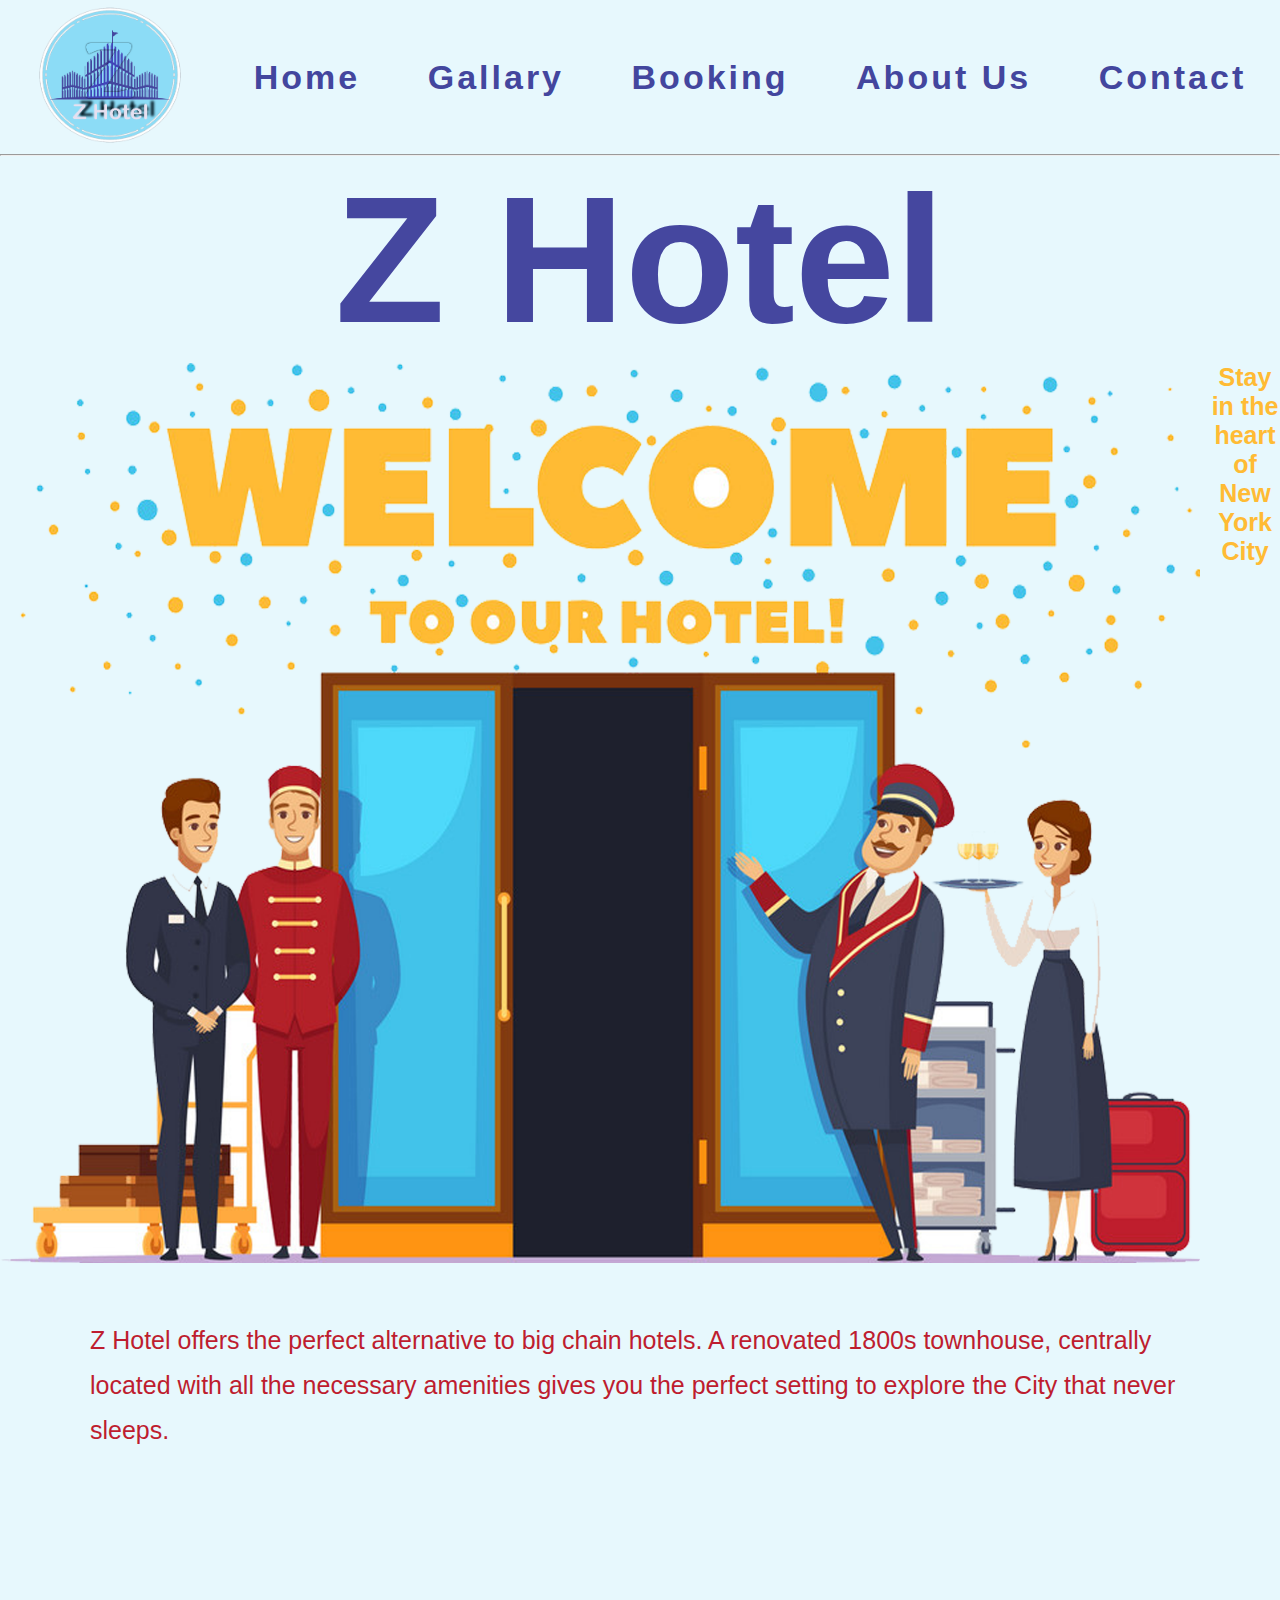
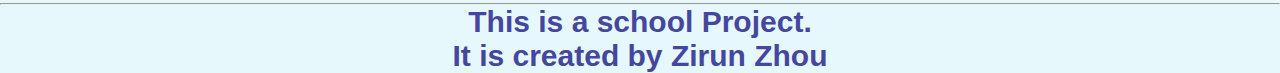
<file: assignment2/index.html>
<!DOCTYPE html>
<!DOCTYPE html>
<html>
<head>
	<title>
		Z Hotel
	</title>
    <link rel="stylesheet" type="text/css" href="CSS/home.css">
  
</head>
<body>
    <nav>
        <div class="logo">

            <a href="index.html"> <img src="photo/logo.jpg" width="220" height="150"> </a>
        </div>

        <ul class="content">

            <li>
                <a href="index.html">Home</a>
            </li>
    
            <li>
                <a href="pages/gallary.html">Gallary</a>
            </li>
            
            <li>
                <a href="pages/booking.html">Booking</a>
            </li>
            
            <li>
                <a href="pages/aboutus.html">About Us</a>
            </li>
            
            <li>
                <a href="pages/contact.html">Contact</a>
            </li>
        </ul>
    </nav>


    <hr>

    <div class="title"> 
        <h1>
            Z Hotel
        </h1>
    </div>

    <div class="row">
         <img id="img" src="photo/welcome.png" width="1200" height="900">
        
         <h2>Stay in the heart of New York City</h2>
            <p>
                Z Hotel offers the perfect alternative to big chain hotels. A renovated 1800s townhouse, centrally located with all the necessary amenities gives you the perfect setting to explore the City that never sleeps.
            </p>
    </div>


<hr>
<div>
            
            <h2 class="bottom">
                This is a school Project.
                <br>
                It is created by Zirun Zhou 
            </h2>
        </div>



























</body>
</html>
</file>
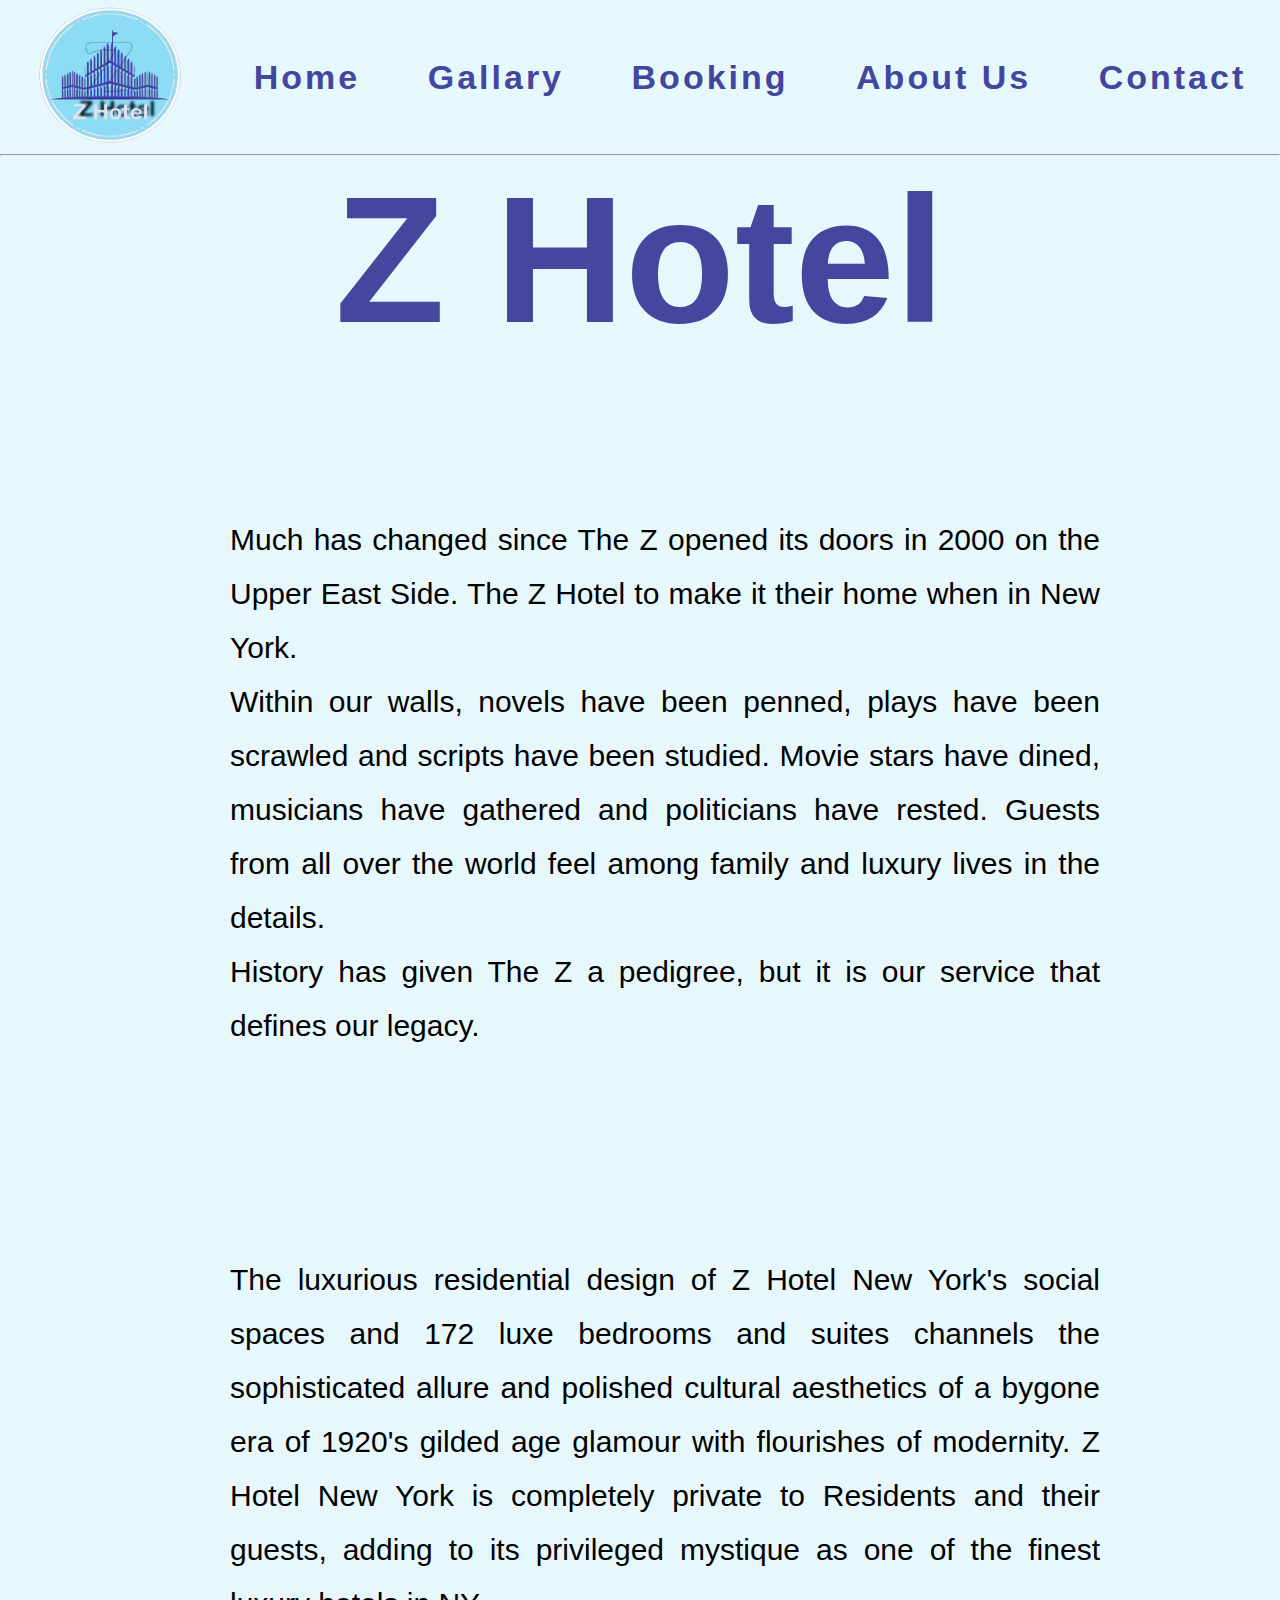
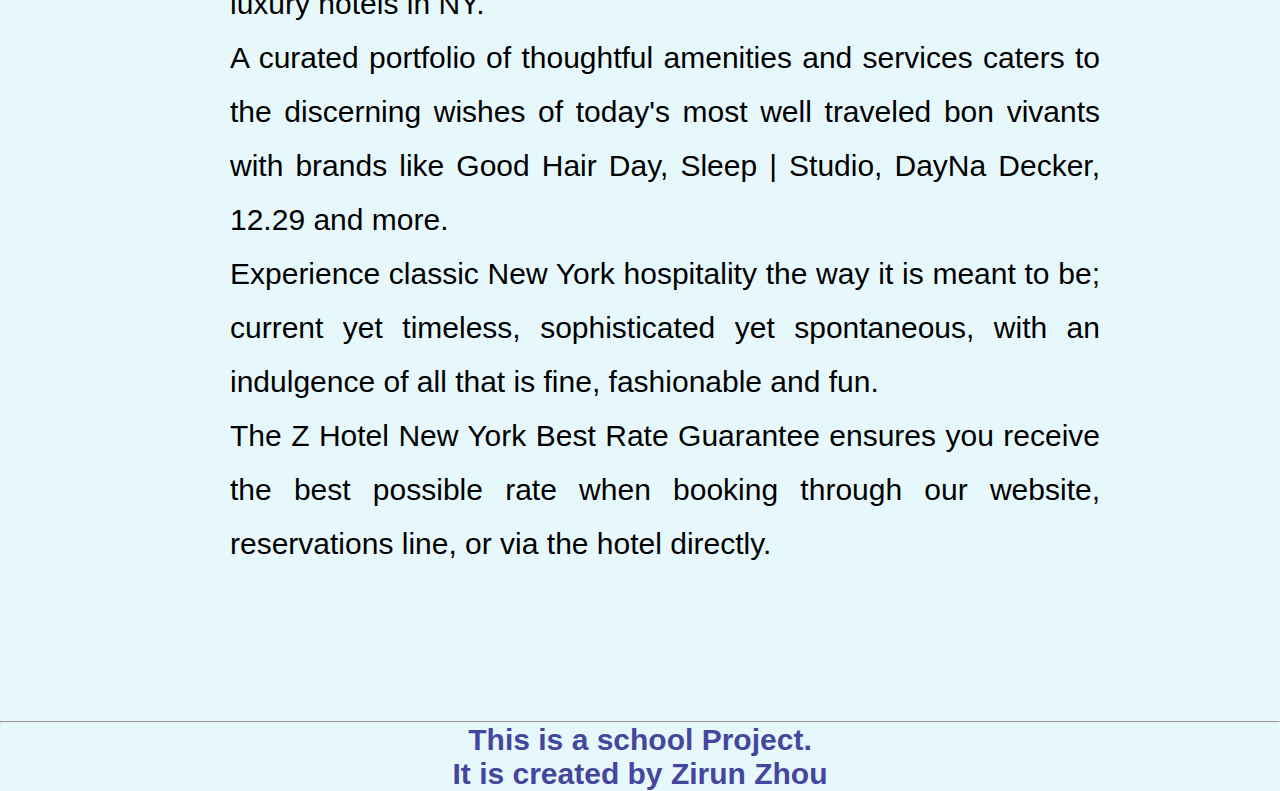
<file: assignment2/pages/aboutus.html>
<!DOCTYPE html>
<html>
<head>
	<title>
	   About Us
    </title>
	<link rel="stylesheet" type="text/css" href="../CSS/aboutus.css">
		
</head>
	
<body>
	<nav>
		<div class="logo">

			<a href="../index.html"> <img src="../photo/logo.jpg" width="220" height="150"> </a>
	    </div>

		<ul class="content">

			<li>
				<a href="../index.html">Home</a>
			</li>
	
			<li>
				<a href="../pages/gallary.html">Gallary</a>
			</li>
			
			<li>
				<a href="../pages/booking.html">Booking</a>
			</li>
			
			<li>
				<a href="../pages/aboutus.html">About Us</a>
			</li>
			
			<li>
				<a href="../pages/contact.html">Contact</a>
			</li>
		</ul>
	</nav>

	<hr>

	<div class="title"> 
		<h1>
			Z Hotel
		</h1>
	</div>

    <p>

		Much has changed since The Z opened its doors in 2000 on the Upper East Side. The Z Hotel to make it their home when in New York.
		<br>

		Within our walls, novels have been penned, plays have been scrawled and scripts have been studied. Movie stars have dined, musicians have gathered and politicians have rested. Guests from all over the world feel among family and luxury lives in the details.
		<br>

		History has given The Z a pedigree, but it is our service that defines our legacy.
    </p>
    <p>
        The luxurious residential design of Z Hotel New York's social spaces and 172 luxe bedrooms and suites channels the sophisticated allure and polished cultural aesthetics of a bygone era of 1920's gilded age glamour with flourishes of modernity. Z Hotel New York is completely private to Residents and their guests, adding to its privileged mystique as one of the finest luxury hotels in NY.
        <br>

		A curated portfolio of thoughtful amenities and services caters to the discerning wishes of today's most well traveled bon vivants with brands like Good Hair Day, Sleep | Studio, DayNa Decker, 12.29 and more.
		<br>

		Experience classic New York hospitality the way it is meant to be; current yet timeless, sophisticated yet spontaneous, with an indulgence of all that is fine, fashionable and fun.
		<br>

		The Z Hotel New York Best Rate Guarantee ensures you receive the best possible rate when booking through our website, reservations line, or via the hotel directly.
		<br>

        
    </p>

    <div>
            <hr>
            <h2 class="bottom">
                This is a school Project.
                <br>
                It is created by Zirun Zhou 
            </h2>
        </div>
    









</body>
</html>
</file>
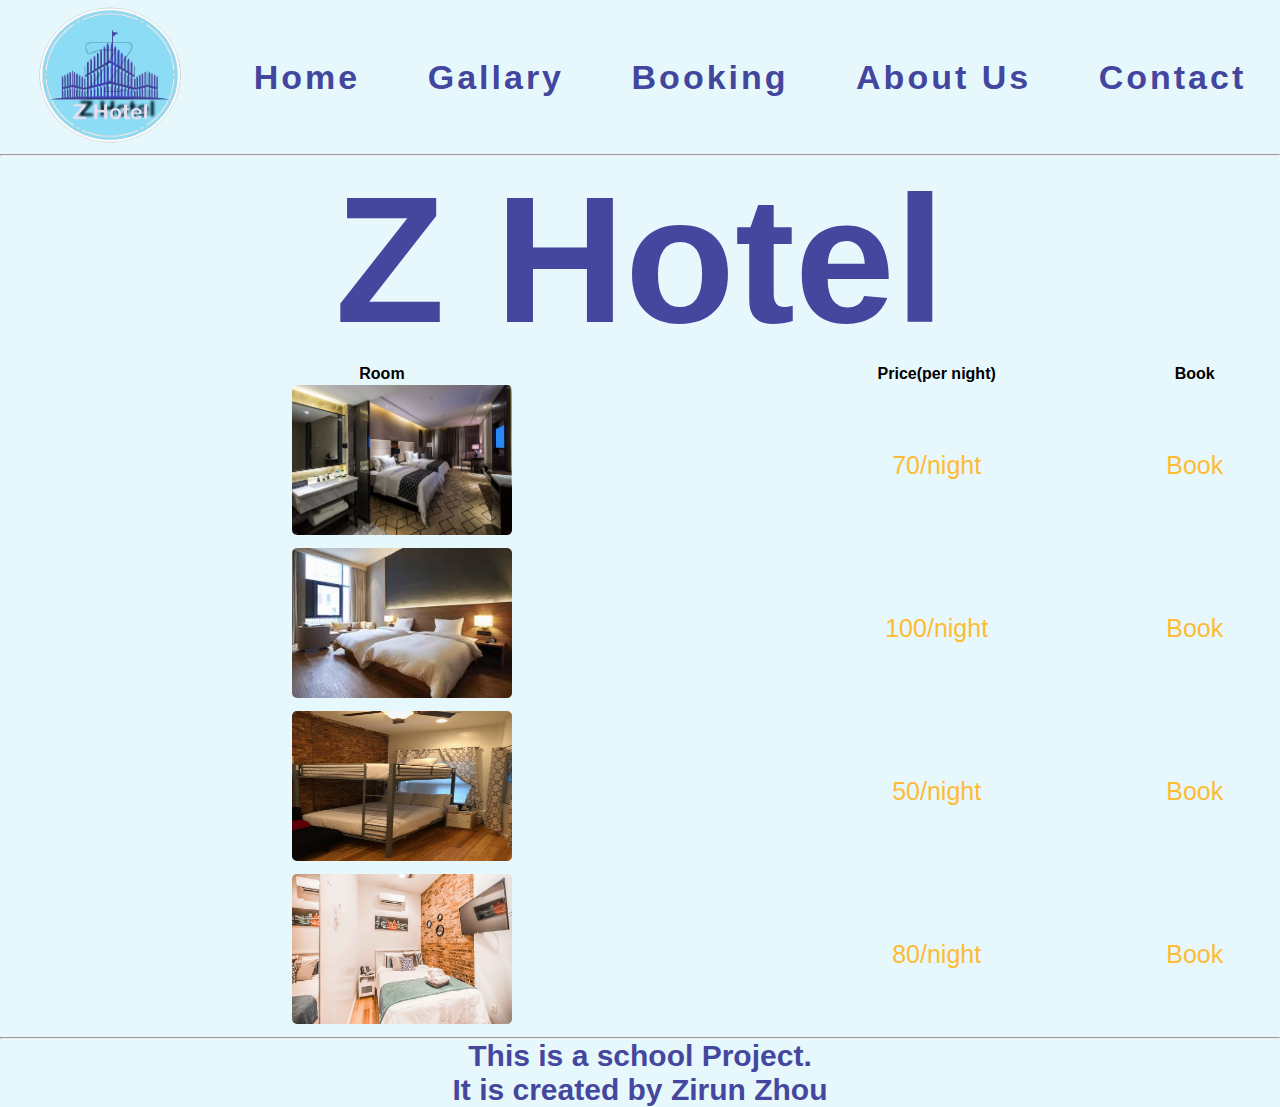
<file: assignment2/pages/booking.html>
<!DOCTYPE html>
<!DOCTYPE html>
<html>
<head>
	<title>
		Booking
	</title>
    <link rel="stylesheet" type="text/css" href="../CSS/booking.css">
  
</head>
<body>
    <nav>
        <div class="logo">

            <a href="../index.html"> <img src="../photo/logo.jpg" width="220" height="150"> </a>
        </div>

        <ul class="content">

            <li>
                <a href="../index.html">Home</a>
            </li>
    
            <li>
                <a href="../pages/gallary.html">Gallary</a>
            </li>
            
            <li>
                <a href="../pages/booking.html">Booking</a>
            </li>
            
            <li>
                <a href="../pages/aboutus.html">About Us</a>
            </li>
            
            <li>
                <a href="../pages/contact.html">Contact</a>
            </li>
        </ul>
    </nav>

    <hr>

    <div class="title"> 
        <h1>
            Z Hotel
        </h1>
    </div>

    <table >
  <tr>
    <th>Room</th>
    <th>Price(per night)</th> 
    <th>Book</th>
  </tr>
  <tr>
    <td><img id="img" src="../photo/room1.jpg" width="220" height="150"></td>
    <td>70/night</td>
    <td>Book</td>
  </tr>
  <tr>
    <td><img id="img" src="../photo/room2.jpeg" width="220" height="150"></td>
    <td>100/night</td>
    <td>Book</td>
  </tr>
  <tr>
    <td><img id="img" src="../photo/room3.jpg" width="220" height="150"></td>
    <td>50/night</td>
    <td>Book</td>
  </tr>

  <tr>
    <td><img id="img" src="../photo/room4.jpg" width="220" height="150"></td>
    <td>80/night</td>
    <td>Book</td>
  </tr>
</table>


<div>
            <hr>
            <h2 class="bottom">
                This is a school Project.
                <br>
                It is created by Zirun Zhou 
            </h2>
        </div>



    


























</body>
</html>
</file>
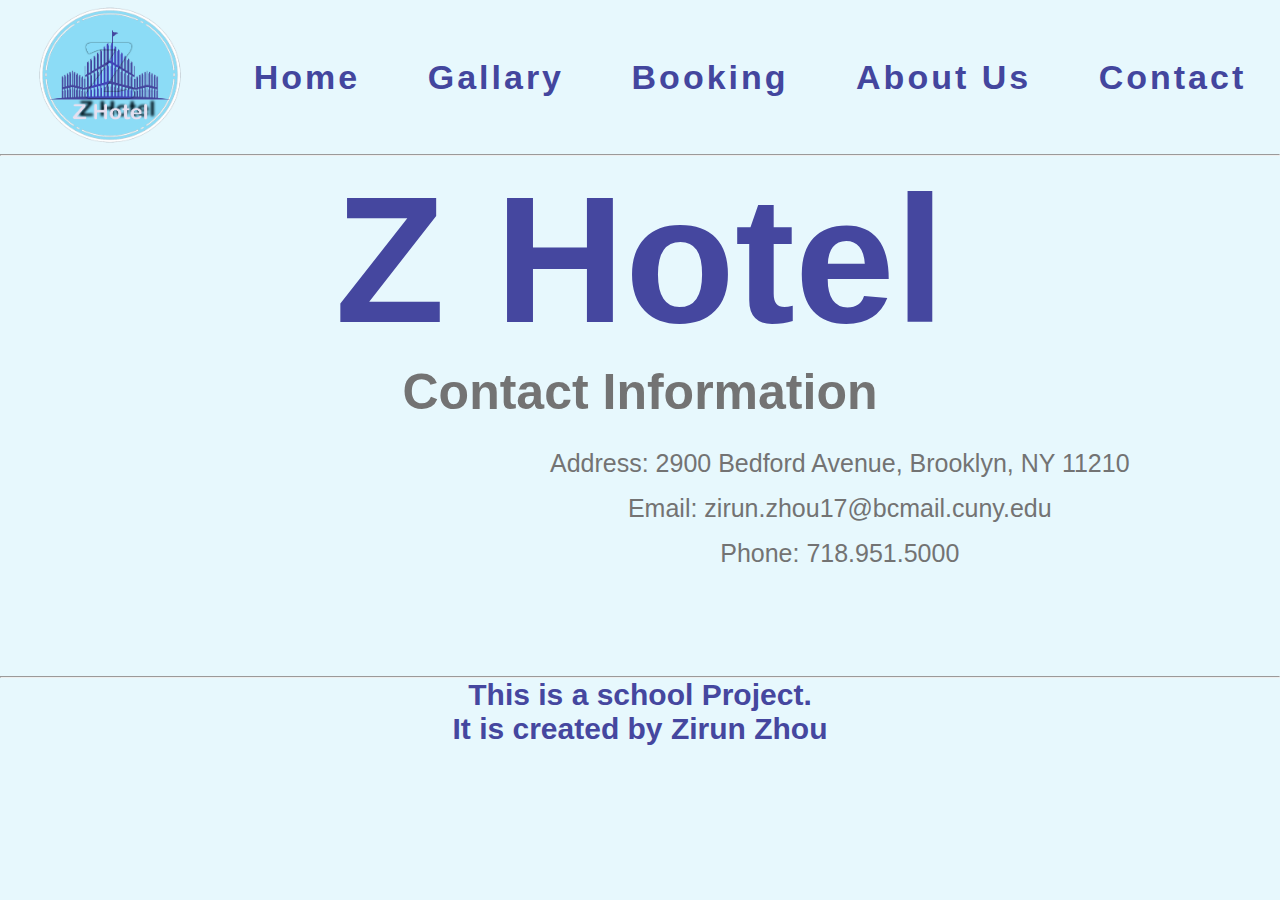
<file: assignment2/pages/contact.html>
<!DOCTYPE html>
<!DOCTYPE html>
<html>
<head>
	<title>
		Contact
	</title>
    <link rel="stylesheet" type="text/css" href="../CSS/contact.css">
  
</head>
<body>
    <nav>
        <div class="logo">

            <a href="../index.html"> <img src="../photo/logo.jpg" width="220" height="150"> </a>
        </div>

        <ul class="content">

            <li>
                <a href="../index.html">Home</a>
            </li>
    
            <li>
                <a href="../pages/gallary.html">Gallary</a>
            </li>
            
            <li>
                <a href="../pages/booking.html">Booking</a>
            </li>
            
            <li>
                <a href="../pages/aboutus.html">About Us</a>
            </li>
            
            <li>
                <a href="../pages/contact.html">Contact</a>
            </li>
        </ul>
    </nav>

    <hr>

    <div class="title"> 
        <h1>
            Z Hotel
        </h1>
    </div>

    <div class="information"> 
        <h1>
            Contact Information
        </h1>
        <p id="information">
            Address: 2900 Bedford Avenue, Brooklyn, NY 11210
            <br>
            Email: zirun.zhou17@bcmail.cuny.edu
            <br>
            Phone: 718.951.5000
        </p>
    </div>

<hr>
        <div>
            
            <h2 class="bottom">
                This is a school Project.
                <br>
                It is created by Zirun Zhou 
            </h2>
        </div>






























</body>
</html>
</file>
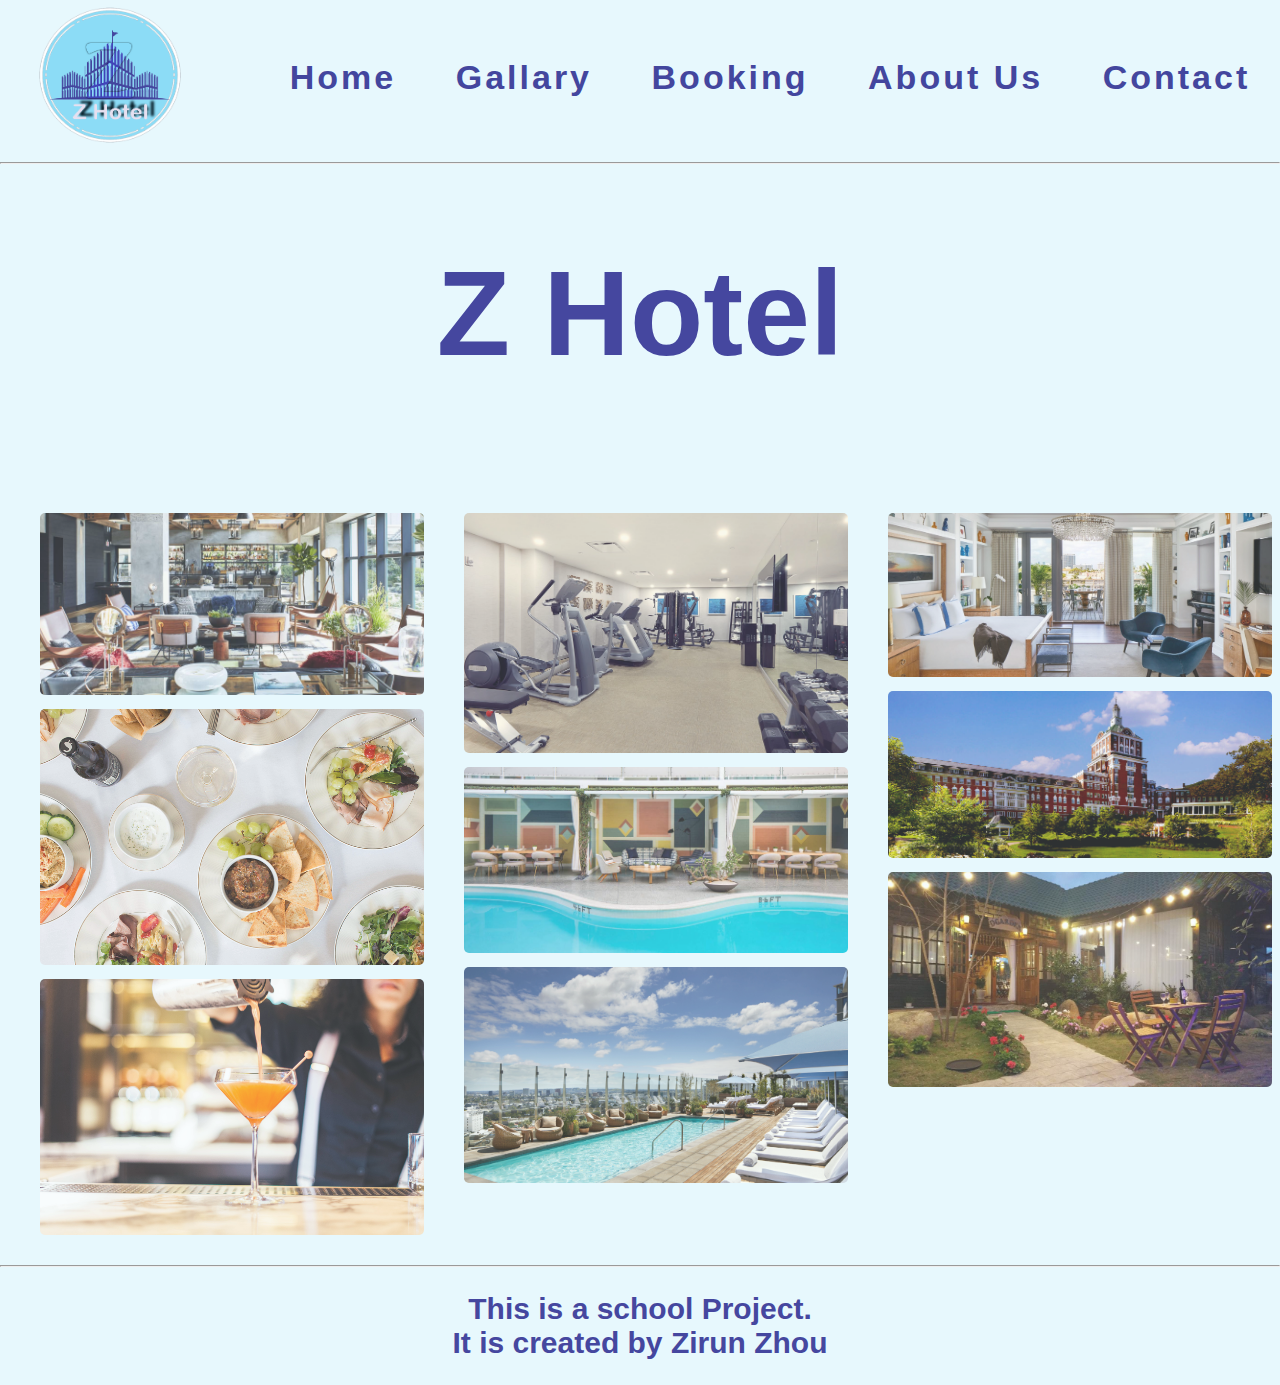
<file: assignment2/pages/gallary.html>
<!DOCTYPE html>
<!DOCTYPE html>
<html>
<head>
	<title>
		Gallary
	</title>
	<link rel="stylesheet" type="text/css" href="../CSS/gallary.css">
		
</head>
	
<body>
	<nav id="navbar">
		<div class="logo">

			<a href="../index.html"> <img src="../photo/logo.jpg" width="220" height="150"> </a>
	    </div>

		<ul class="content">

			<li>
				<a href="../index.html" >Home</a>
			</li>
	
			<li>
				<a href="../pages/gallary.html">Gallary</a>
			</li>
			
			<li>
				<a href="../pages/booking.html">Booking</a>
			</li>
			
			<li>
				<a href="../pages/aboutus.html">About Us</a>
			</li>
			
			<li>
				<a href="../pages/contact.html">Contact</a>
			</li>
		</ul>
	</nav>

	<hr>

	<div class="title"> 
		<h1>
			Z Hotel
		</h1>
	</div>

		<div class="row">
			
			<div class="column">

				<img class="myimage" src="../photo/bar.jpg">

				<img class="myimage" src="../photo/food.jpg">

				<img class="myimage" src="../photo/drinks.jpg">
			</div>

			<div class="column">

				<img class="myimage" src="../photo/gym.jpg">

				<img class="myimage" src="../photo/swimmingpool.jpg">

				<img class="myimage" src="../photo/poolside.jpg">
			</div>

			<div class="column">

					<img  class="myimage" src="../photo/room.jpg">
			
					<img  class="myimage" src="../photo/hoteloutlook.jpg">
		
					<img  class="myimage" src="../photo/hotelnight.jpg">
				</div>
		</div>

		<br>


		<div>
			<hr>
			<h2 class="bottom">
				This is a school Project.
				<br>
				It is created by Zirun Zhou 
			</h2>
		</div>


 <!-- <script>
 	window.onscroll=function() {
 		myFunction()
 	};


 	var navbar = document.getElementById("navbar");
	var sticky = navbar.offsetTop;

	function myFunction() {
  if (window.pageYOffset >= sticky) {
    navbar.classList.add("sticky")
  } else {
    navbar.classList.remove("sticky");}
}
 </script> -->

	
   

	

















</body>
</html>
</file>
<file: assignment2/CSS/home.css>
* { 
	margin: 0px;
	padding: 0px;
	box-sizing: border-box;
  }

html {
	  font-family: "Chalkboard", cursive, sans-serif;
	  background-color: #e7f8fd;
				
	 }

nav  { 
	   display: flex;
	   justify-content: space-around;
	   align-items: center;
	   min-height: 10vh;

	 }
				   
			
.content   { 
		 	display: flex;
		 	justify-content: space-around;
		 	width:90%;  
			color: #45479f ;
			font-size: 30px;
			}
	    
.content li{
	    	list-style: none;

	    	}

.content a {

			color: #43469e;
			text-decoration: none;
			letter-spacing: 3px;
			font-weight: bold;
			font-size: 34Px;
			}

/*
.collapse   {
			 display: none;
					  
			}

.collapse  div{
				width: 30px;
				height: 5px;
				background-color: #45479f;
				margin: 5px;

		       }*/


.title  h1 { 
			text-align: center; 
			color: #45479f ; 
			font-size: 180px;
						 						 
			}


#img {
	  float: left;
	  margin-right: 10px;
	  margin-bottom: 5px;
	  border-radius: 5px;

}

h2 {
    text-align: center; 
	font-size: 25px;
	color: #ffbb34
}


p {
		text-align: left;
		font-size: 25px;
		display: flex;
		line-height: 1.8;
		margin-top: 20px;
  		margin-bottom: 100px;
  		margin-right: 15px;
  		margin-left: 10px;
  		padding-top: 50px;
  		padding-right: 30px;
  		padding-bottom: 50px;
  		padding-left: 80px;
  		color: #be1d2f;

}

.row:after {
  			content: "";
  			display: flex;
  			clear: both;
			}



.bottom {
		 text-align: center; 
		 color: #45479f ; 
		 font-size: 30px;
}
</file>
<file: assignment2/CSS/aboutus.css>
* { 
	margin: 0px;
	padding: 0px;
	box-sizing: border-box;
  }

html {
	  font-family: "Chalkboard", cursive, sans-serif;
	  background-color: #e7f8fd;
				
	 }

nav  { 
	   display: flex;
	   justify-content: space-around;
	   align-items: center;
	   min-height: 10vh;

	 }
				   
			
.content   { 
		 	display: flex;
		 	justify-content: space-around;
		 	width:90%;  
			color: #45479f ;
			font-size: 30px;
			}
	    
.content li{
	    	list-style: none;

	    	}

.content a {

			color: #43469e;
			text-decoration: none;
			letter-spacing: 3px;
			font-weight: bold;
			font-size: 34Px;
			}


.collapse   {
			 display: none;
					  
			}

.collapse  div{
				width: 30px;
				height: 5px;
				background-color: #45479f;
				margin: 5px;

		       }


.title  h1 { 
			text-align: center; 
			color: #45479f ; 
			font-size: 180px;
						 						 
			}


p {
		text-align: justify;
		font-size: 30px;
		display: flex;
		line-height: 1.8;
		margin-top: 100px;
  		margin-bottom: 100px;
  		margin-right: 150px;
  		margin-left: 150px;
  		padding-top: 50px;
  		padding-right: 30px;
  		padding-bottom: 50px;
  		padding-left: 80px;

}



.bottom {
		 text-align: center; 
		 color: #45479f ; 
		 font-size: 30px;
}
</file>
<file: assignment2/CSS/booking.css>
* { 
	margin: 0px;
	padding: 0px;
	box-sizing: border-box;
  }

html {
	  font-family: "Chalkboard", cursive, sans-serif;
	  background-color: #e7f8fd;
				
	 }

nav  { 
	   display: flex;
	   justify-content: space-around;
	   align-items: center;
	   min-height: 10vh;

	 }
				   
			
.content   { 
		 	display: flex;
		 	justify-content: space-around;
		 	width:90%;  
			color: #45479f ;
			font-size: 30px;
			}
	    
.content li{
	    	list-style: none;

	    	}

.content a {

			color: #43469e;
			text-decoration: none;
			letter-spacing: 3px;
			font-weight: bold;
			font-size: 34Px;
			}


/*.collapse   {
			 display: none;
					  
			}

.collapse  div{
				width: 30px;
				height: 5px;
				background-color: #45479f;
				margin: 5px;

		       }*/


.title  h1 { 
			text-align: center; 
			color: #45479f ; 
			font-size: 180px;
						 						 
			}


#img {
	  /*float: left;*/
	  margin-left: 40px;
	  margin-bottom: 5px;
	  border-radius: 5px;

}

td {
    text-align: center; 
	font-size: 25px;
	color: #ffbb34;

}

table {
	   width: 100%;
	   
}




.bottom {
		 text-align: center; 
		 color: #45479f ; 
		 font-size: 30px;
}
</file>
<file: assignment2/CSS/contact.css>
* { 
	margin: 0px;
	padding: 0px;
	box-sizing: border-box;
  }

html {
	  font-family: "Chalkboard", cursive, sans-serif;
	  background-color: #e7f8fd;
				
	 }

nav  { 
	   display: flex;
	   justify-content: space-around;
	   align-items: center;
	   min-height: 10vh;

	 }
				   
			
.content   { 
		 	display: flex;
		 	justify-content: space-around;
		 	width:90%;  
			color: #45479f ;
			font-size: 30px;
			}
	    
.content li{
	    	list-style: none;

	    	}

.content a {

			color: #43469e;
			text-decoration: none;
			letter-spacing: 3px;
			font-weight: bold;
			font-size: 34Px;
			}


.collapse   {
			 display: none;
					  
			}

.collapse  div{
				width: 30px;
				height: 5px;
				background-color: #45479f;
				margin: 5px;

		       }


.title  h1 { 
			text-align: center; 
			color: #45479f ; 
			font-size: 180px;
						 						 
			}

.information h1 { 
				 text-align: center; 
				 color: #737373 ; 
				 font-size: 50px;
						 						 
			}



#information{
			 text-align: center;
			 font-size: 25px;
			 display: flex;
			 line-height: 1.8;
			 margin-top: 20px;
  			 margin-bottom: 100px;
  			 margin-right: 15px;
  			 margin-left: 550px;
  			 color: #737373;
  			}


.bottom {
		 text-align: center; 
		 color: #45479f ; 
		 font-size: 30px;
}
</file>
<file: assignment2/CSS/gallary.css>
body { 
	margin: 0px;
	padding: 0px;
	box-sizing: border-box;
  }

html {
	  font-family: "Chalkboard", cursive, sans-serif;
	  background-color: #e7f8fd;
	 /* background-size: cover;
	  background-position: center;
	  height: 100vh;*/
				
	 }

nav  { 
	   display: flex;
	   justify-content: space-around;
	   align-items: center;
	   min-height: 10vh;


	 }



.content   { 
		 	display: flex;
		 	justify-content: space-around;
		 	width:90%;  
			color: #45479f ;
			font-size: 30px;
			list-style: none;

			}


.content a {
			color: #43469e;
			text-decoration: none;
			letter-spacing: 3px;
			font-weight: bold;
			font-size: 34Px;
			}

/*
@media screen and (max-width: 1900px) {
	.content {
				   width: 90%;}
}

@media screen and (max-width: 1500px) {
	body{
			overflow-x: hidden;
	}

	.content {
				   position: absolute;
				   right:0px;
				   height: 92vh;
				   top: 8vh;
				   background-color: #e7f8fd;
				   display: flex;
				   flex-direction: column;
				   align-items: center;
				   width: 30%;
				   transform: translateX(100%);
				   transition: transform 0.5s ease-in;
				}
}*/




.title  { 
		 text-align: center; 
		 color: #45479f ; 
		 font-size: 60px;
						 						 
			}


.myimage {
	   border-radius: 5px;
	   
}


.column {
  		 float: left;
  		 width: 30%;
  		 margin-left: 40px;
  		 margin-top: 40px;
		}

.column img {
  			 margin-top: 10px;
  			 width: 100%;
  			 opacity: 0.8;
  			 cursor: pointer;
			}

.column img: hover {
					opacity: 1;
				   }

.row:after {
  			content: "";
  			display: flex;
  			clear: both;
			}

.bottom {
		 text-align: center; 
		 color: #45479f ; 
		 font-size: 30px;
}
</file>
